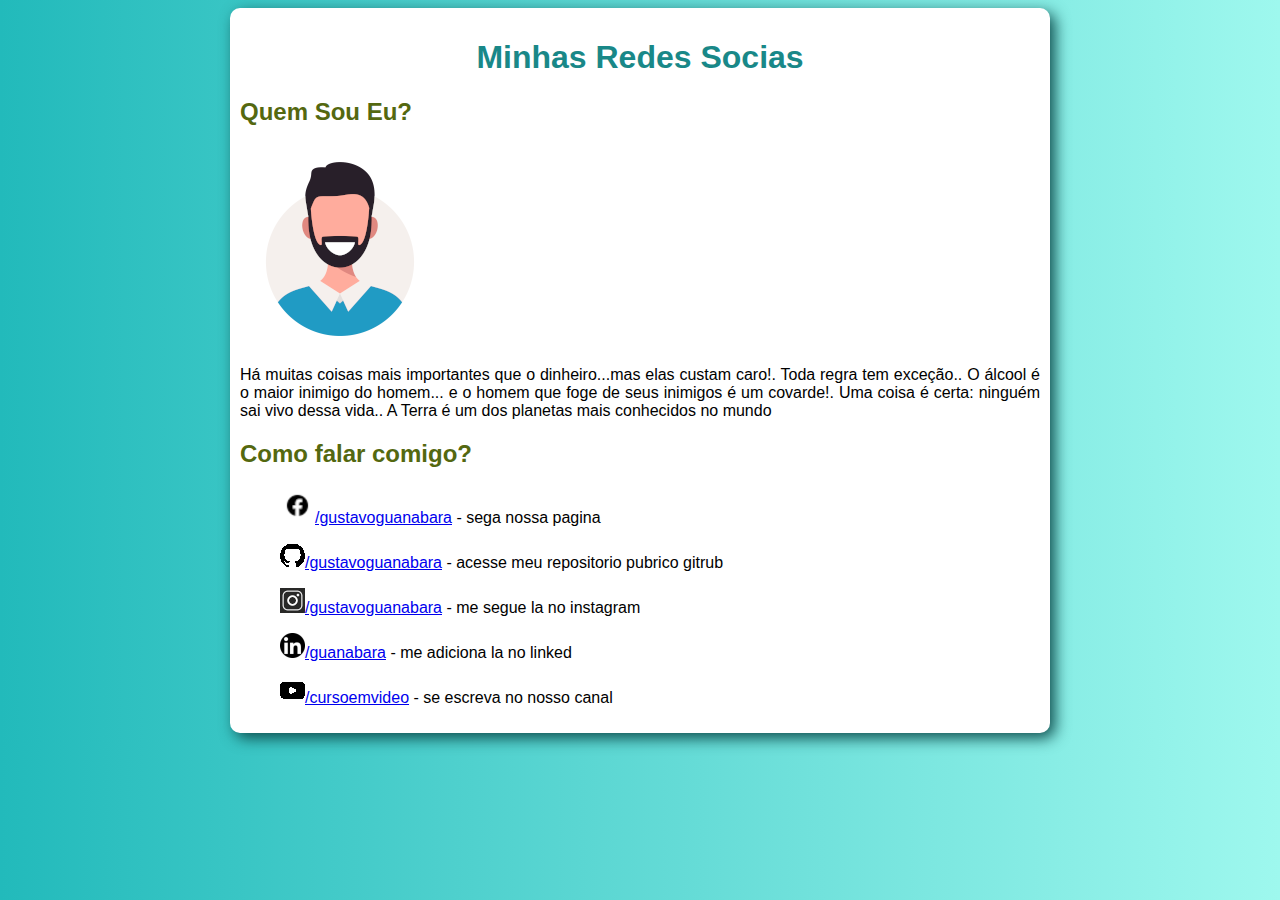
<file: projeto 01/index.html>
<!DOCTYPE html>
<html lang="pt-br">
<head>
    <meta charset="UTF-8">
    <meta http-equiv="X-UA-Compatible" content="IE=edge">
    <meta name="viewport" content="width=device-width, initial-scale=1.0">
    <title>Social</title>
    <link rel="stylesheet" href="style.css">
</head>
<body>
    <main>
        <h1>
            Minhas Redes Socias
        </h1>
        <h2>
            Quem Sou Eu?
        </h2>
        <img src="imagens/homem200.png" alt="homem">
        <p>
            Há muitas coisas mais importantes que o dinheiro...mas elas custam caro!. Toda regra tem exceção.. O álcool é o maior inimigo do homem... e o homem que foge de seus inimigos é um covarde!. Uma coisa é certa: ninguém sai vivo dessa vida.. A Terra é um dos planetas mais conhecidos no mundo
        </p>
        <h2>
            Como falar comigo?
        </h2>

        <ol>
            <p>
                <img src="imagens/facebook35.png " alt="facebook"><a href="https://www.facebook.com/gustavoguanabara/?locale=pt_BR" target="_blank">/gustavoguanabara</a> - sega  nossa  pagina
            </p>
            <p>
                <img src="imagens/gitrub25.png" alt="gitrub"><a href="https://github.com/gustavoguanabara" target="_blank">/gustavoguanabara</a> - acesse meu repositorio pubrico gitrub
            </p>
            <p>
                <img src="imagens/insta25.png" alt="instagram"><a href="https://www.instagram.com/gustavoguanabara/" target="_blank">/gustavoguanabara</a> - me segue la no instagram
            </p>
            <p>
                <img src="imagens/linked25.png" alt="linked"><a href="https://br.linkedin.com/in/guanabara" target="_blank">/guanabara</a> - me  adiciona la no linked
            </p>
            <p>
                <img src="imagens/youtube25.png" alt="youtube"><a href="https://www.youtube.com/channel/UCrWvhVmt0Qac3HgsjQK62FQ" target="_blank">/cursoemvideo</a> - se escreva no nosso canal
            </p>
        </ol>
        
    </main>
</body>
</html>
</file>
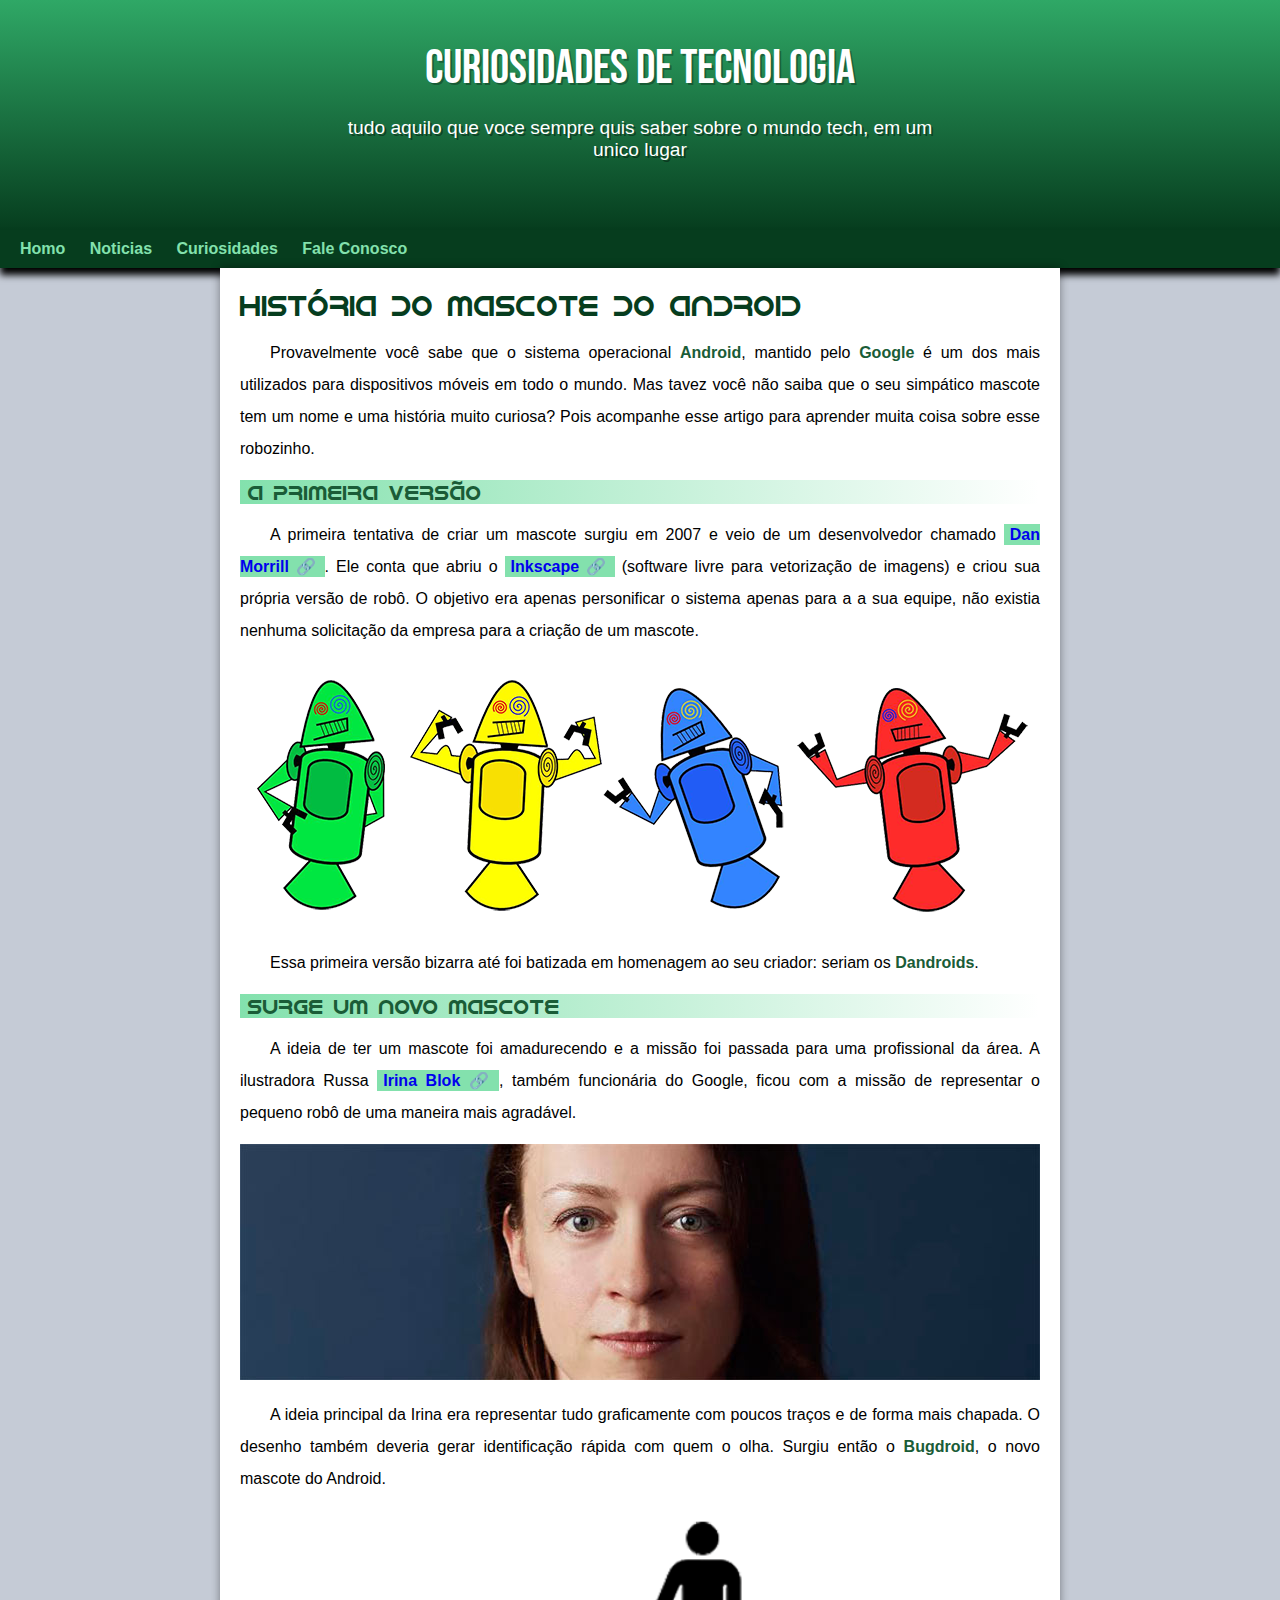
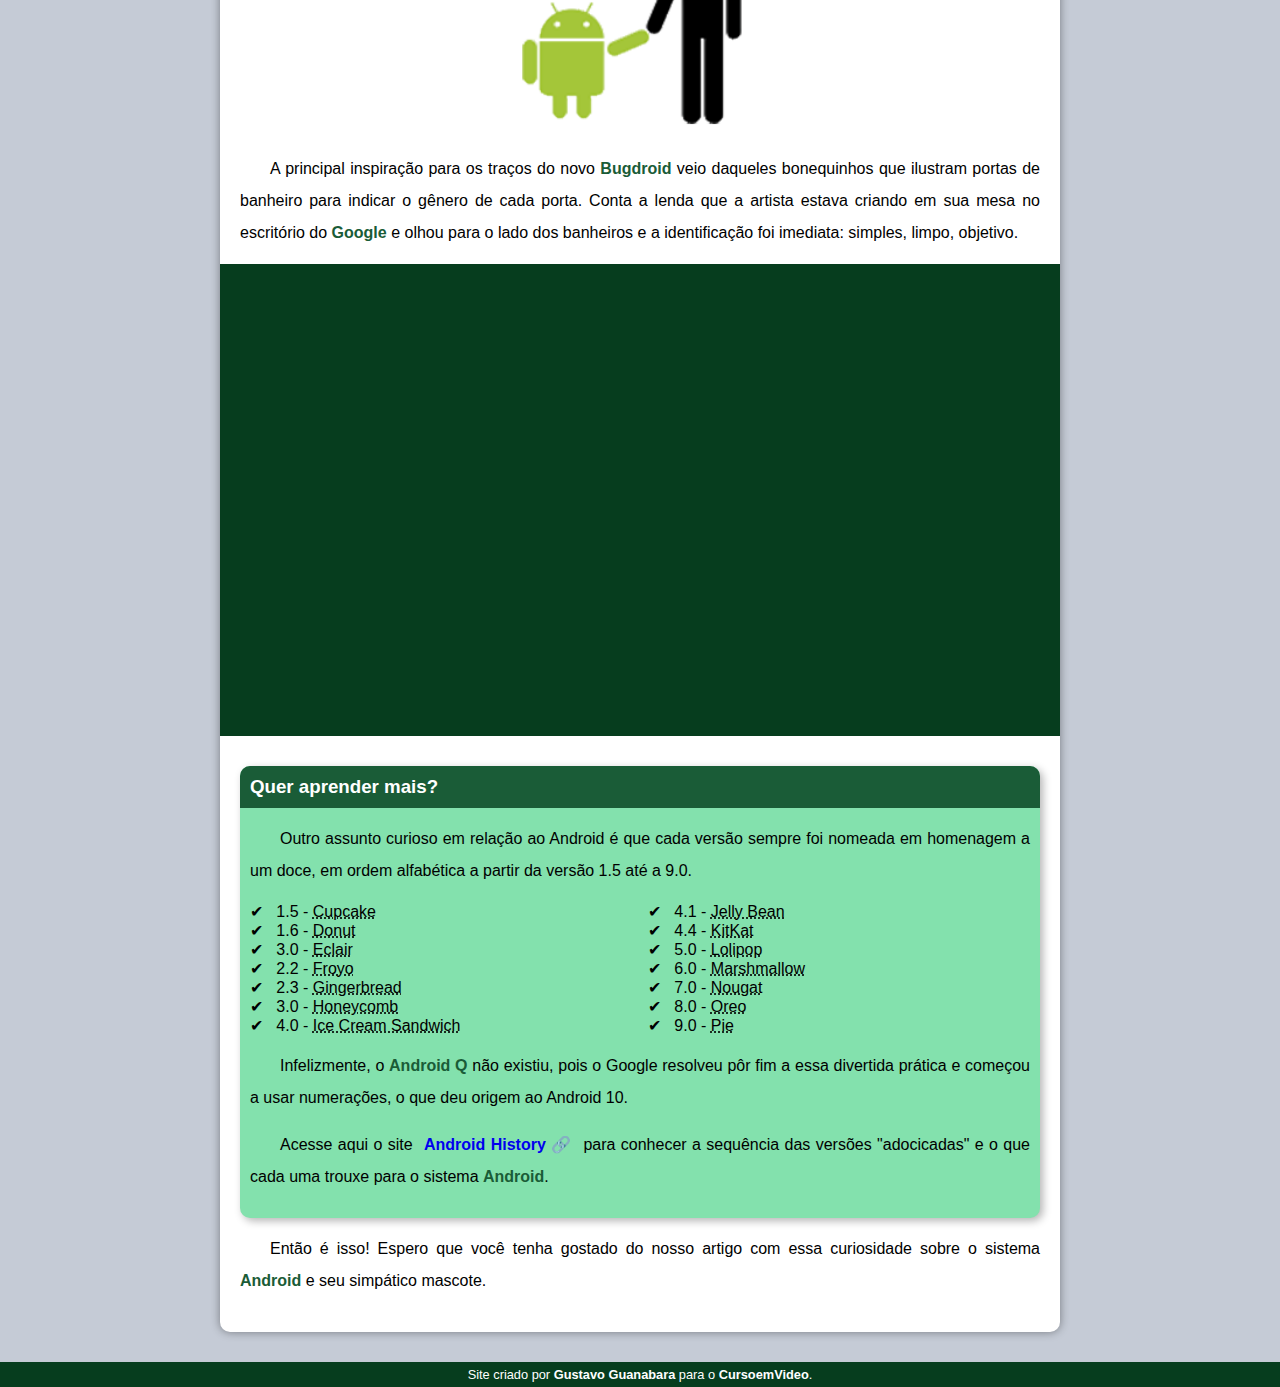
<file: projeto 02 com ajuda do Gustavo Guanabara/index.html>
<!DOCTYPE html>
<html lang="pt-br">
<head>
    <meta charset="UTF-8">
    <meta http-equiv="X-UA-Compatible" content="IE=edge">
    <meta name="viewport" content="width=device-width, initial-scale=1.0">
    <title>Document</title>
    <link rel="shortcut icon" href="imagens/favicon.ico" type="image/x-icon">
    <link rel="stylesheet" href="estilo/style.css">
</head>
<body>
    <header>
        <h1>Curiosidades de tecnologia</h1>
        <p>tudo aquilo que voce sempre quis saber sobre o mundo tech, em um unico lugar
        </p>
    </header>
    <nav>
        <a href="#">Homo</a>
        <a href="#">Noticias</a>
        <a href="#">Curiosidades</a>
        <a href="#">Fale Conosco</a>
    </nav>
    <main>
        <article>
            <h1>
                História do Mascote do Android
            </h1>

            <p>
                Provavelmente você sabe que o sistema operacional <strong>Android</strong>, mantido pelo <strong>Google</strong> é um dos mais utilizados para dispositivos móveis em todo o mundo. Mas tavez você não saiba que o seu simpático mascote tem um nome e uma história muito curiosa? Pois acompanhe esse artigo para aprender muita coisa sobre esse robozinho.
            </p>

            <h2>
                A primeira versão
            </h2>

            <p>
                A primeira tentativa de criar um mascote surgiu em 2007 e veio de um desenvolvedor chamado <a href="https://androidcommunity.com/dan-morrill-shows-us-the-android-mascot-that-almost-was-20130103/" target="_blank" class="externo">Dan Morrill</a>. Ele conta que abriu o <a href="https://inkscape.org/pt-br/" target="_blank" class="externo">Inkscape</a> (software livre para vetorização de imagens) e criou sua própria versão de robô. O objetivo era apenas personificar o sistema apenas para a a sua equipe, não existia nenhuma solicitação da empresa para a criação de um mascote.
            </p>

            <picture>
                <source media="(max-width: 670px)" srcset="imagens/dan-droids-pq.png">
                <img src="imagens/dan-droids.png" alt="primeiro mascote do Android">
            </picture>

            <p>
                Essa primeira versão bizarra até foi batizada em homenagem ao seu criador: seriam os <strong>Dandroids</strong>.
            </p>

            <h2>
                Surge um novo mascote
            </h2>

            <p>
                A ideia de ter um mascote foi amadurecendo e a missão foi passada para uma profissional da área. A ilustradora Russa <a href="https://www.irinablok.com/" target="_blank" class="externo">Irina Blok</a>, também funcionária do Google, ficou com a missão de representar o pequeno robô de uma maneira mais agradável.
            </p>

            <picture>
                <source media="(max-width: 670px)" srcset="imagens/irina-blok-pq.jpg">
                <img src="imagens/irina-blok.jpg" alt="irina">
            </picture>

            <p>
                A ideia principal da Irina era representar tudo graficamente com poucos traços e de forma mais chapada. O desenho também deveria gerar identificação rápida com quem o olha. Surgiu então o <strong>Bugdroid</strong>, o novo mascote do Android.
            </p>

            <img src="imagens/bugdroid.png" class="pequena" alt="Bugdroid">

            <p>
                A principal inspiração para os traços do novo <strong>Bugdroid</strong> veio daqueles bonequinhos que ilustram portas de banheiro para indicar o gênero de cada porta. Conta a lenda que a artista estava criando em sua mesa no escritório do <strong>Google</strong> e olhou para o lado dos banheiros e a identificação foi imediata: simples, limpo, objetivo.
            </p>

            <div class="video">
                <iframe width="560" height="315" src="https://www.youtube.com/embed/l2UDgpLz20M" title="YouTube video player" frameborder="0" allow="accelerometer; autoplay; clipboard-write; encrypted-media; gyroscope; picture-in-picture; web-share" allowfullscreen></iframe>
            </div>
            
            <aside>
                <h3>
                    Quer aprender mais?
                </h3>
                <p>
                    Outro assunto curioso em relação ao Android é que cada versão sempre foi nomeada em homenagem a um doce, em ordem alfabética a partir da versão 1.5 até a 9.0.
                </p>
                <ul>
                    <li>
                        1.5 - <abbr title="Bolo de Copo">Cupcake</abbr>
                    </li>
                    <li>
                        1.6 - <abbr title="Rosquinha">Donut</abbr>
                    </li>
                    <li>
                        3.0 - <abbr title="Bamba">Eclair</abbr>
                    </li>
                    <li>
                        2.2 - <abbr title="Iogurte Congelado">Froyo</abbr>
                    </li>
                    <li>
                        2.3 - <abbr title="Biscoito de Gengibre">Gingerbread</abbr>
                    </li>
                    <li>
                        3.0 - <abbr title="Favo de Mel">Honeycomb</abbr>
                    </li>
                    <li>
                        4.0 - <abbr title="Saunduiche de Sorvete">Ice Cream Sandwich</abbr>
                    </li>
                    <li>
                        4.1 - <abbr title="Jujuba">Jelly Bean</abbr>
                    </li>
                    <li>
                        4.4 - <abbr title="KitKat">KitKat</abbr>
                    </li>
                    <li>
                        5.0 - <abbr title="Pirulito">Lolipop</abbr>
                    </li>
                    <li>
                        6.0 - <abbr title="Marshmallow">Marshmallow</abbr>
                    </li>
                    <li>
                        7.0 - <abbr title="torrone">Nougat</abbr>
                    </li>
                    <li>
                        8.0 - <abbr title="Oreo">Oreo</abbr>
                    </li>
                    <li>
                        9.0 - <abbr title="Torta">Pie</abbr>
                    </li>
                </ul>
                
                <p>
                    Infelizmente, o <strong>Android Q</strong> não existiu, pois o Google resolveu pôr fim a essa divertida prática e começou a usar numerações, o que deu origem ao Android 10.
                </p>
                <p>
                    Acesse aqui o site <a href="https://www.android.com/intl/en_uk/history/" target="_blank" class="externo">Android History</a> para conhecer a sequência das versões "adocicadas" e o que cada uma trouxe para o sistema <strong>Android</strong>.
                </p>
                
            </aside>
            
            <p>
                Então é isso! Espero que você tenha gostado do nosso artigo com essa curiosidade sobre o sistema <strong>Android</strong> e seu simpático mascote.
            </p>
        </article>
    </main>
    <footer>
        <p>
            Site criado por <a href="https://gustavoguanabara.github.io/" target="_blank">Gustavo Guanabara</a> para o <a href="https://www.cursoemvideo.com/" target="_blank">CursoemVideo</a>.
        </p>
    </footer>
</body>
</html>
</file>
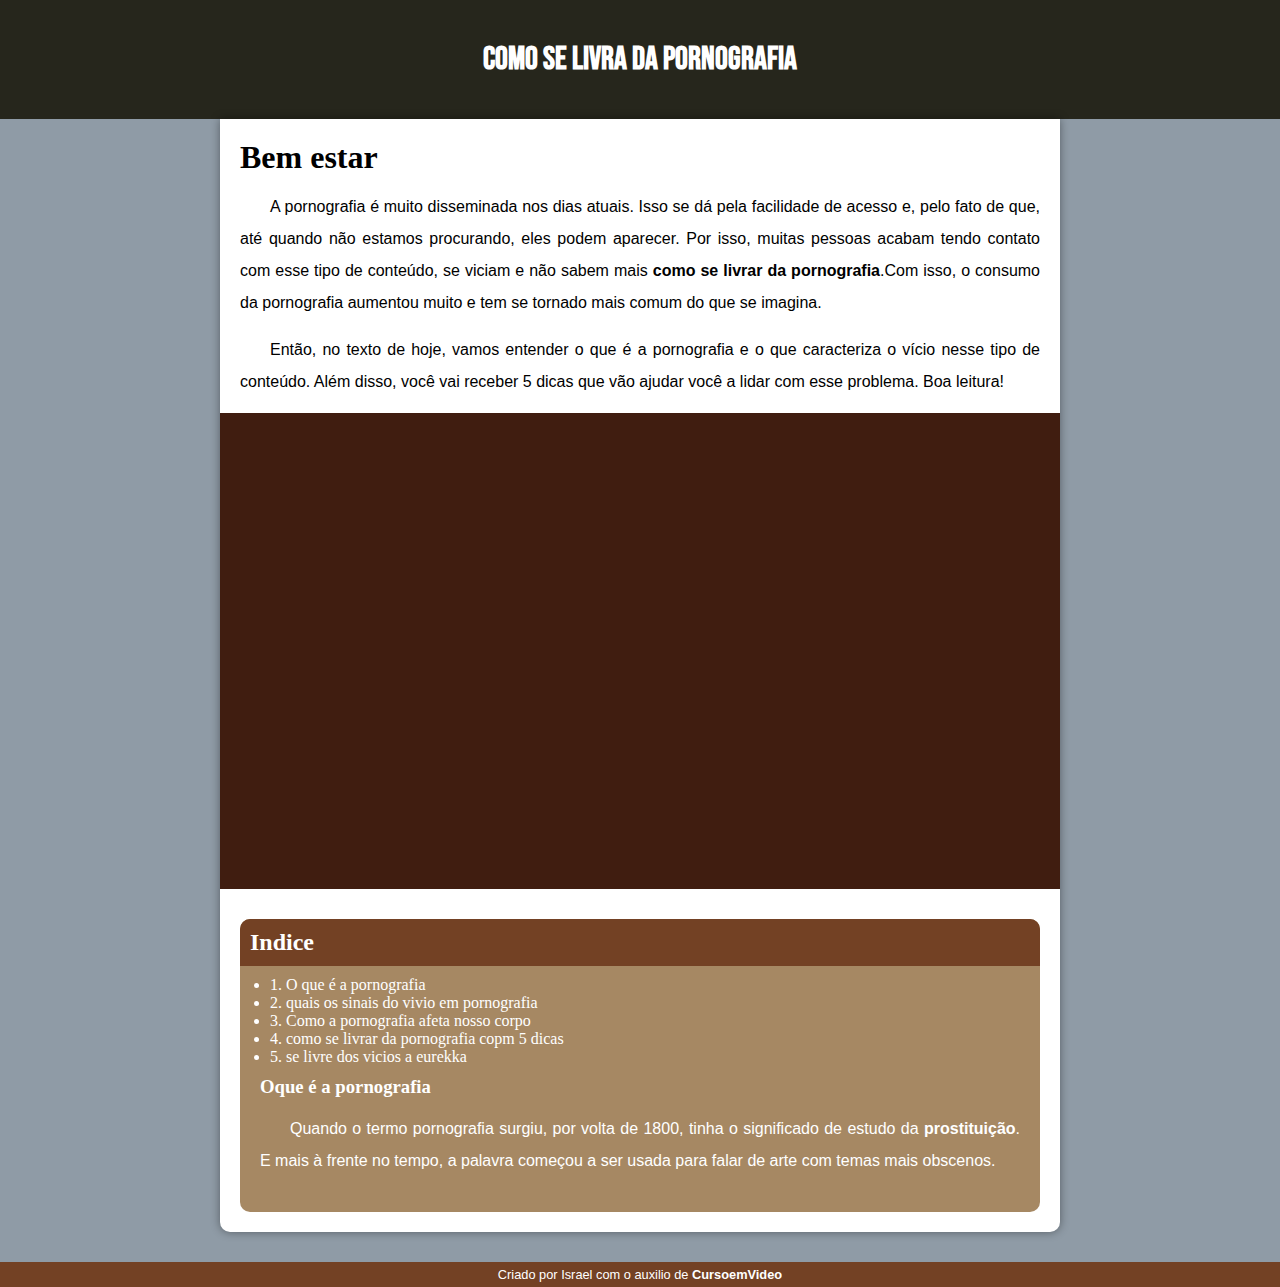
<file: projeto 03/index.html>
<!DOCTYPE html>
<html lang="en">
<head>
    <meta charset="UTF-8">
    <meta http-equiv="X-UA-Compatible" content="IE=edge">
    <meta name="viewport" content="width=device-width, initial-scale=1.0">
    <title>Document</title>
    <link rel="stylesheet" href="style.css">
    
</head>
<body>
    
        <header>
            <h1>Como se livra da pornografia</h1>
        </header>
    
    <main>
        <article>
            <h1>Bem estar</h1>

            <p>A pornografia é muito disseminada nos dias atuais. Isso se dá pela facilidade de acesso e, pelo fato de que, até quando não estamos procurando, eles podem aparecer. Por isso, muitas pessoas acabam tendo contato com esse tipo de conteúdo, se viciam e não sabem mais <strong>como se livrar da pornografia</strong>.Com isso, o consumo da pornografia aumentou muito e tem se tornado mais comum do que se imagina.</p>

            <p>
                Então, no texto de hoje, vamos entender o que é a pornografia e o que caracteriza o vício nesse tipo de conteúdo. Além disso, você vai receber 5 dicas que vão ajudar você a lidar com esse problema.
                Boa leitura!
            </p>

            <div class="video">
                <iframe width="560" height="315" src="https://www.youtube.com/embed/tV1_vaTP_jE" title="YouTube video player" frameborder="0" allow="accelerometer; autoplay; clipboard-write; encrypted-media; gyroscope; picture-in-picture; web-share" allowfullscreen></iframe>
            </div>

            <aside>
                <h2>Indice</h2>
                <ul>
                    <li>
                        1. O que é a pornografia
                    </li>

                    <li>
                        2. quais os sinais do vivio em pornografia
                    </li>

                    <li>
                        3. Como a pornografia afeta nosso corpo
                    </li>

                    <li>
                        4. como se livrar da pornografia copm 5 dicas
                    </li>

                    <li>
                        5. se livre dos vicios a eurekka
                    </li>
                </ul>

                <h3>Oque é a pornografia</h2>

                <p>Quando o termo pornografia surgiu, por volta de 1800, tinha o significado de estudo da <strong>prostituição</strong>. E mais à frente no tempo, a palavra começou a ser usada para falar de arte com temas mais obscenos.</p>

            </aside>
        </article>
    </main>
    <footer>
        <p>Criado por Israel com o auxilio de <strong><a href="https://www.youtube.com/@CursoemVideo">CursoemVideo</a></strong></p>
    </footer>
</body>
</html>
</file>
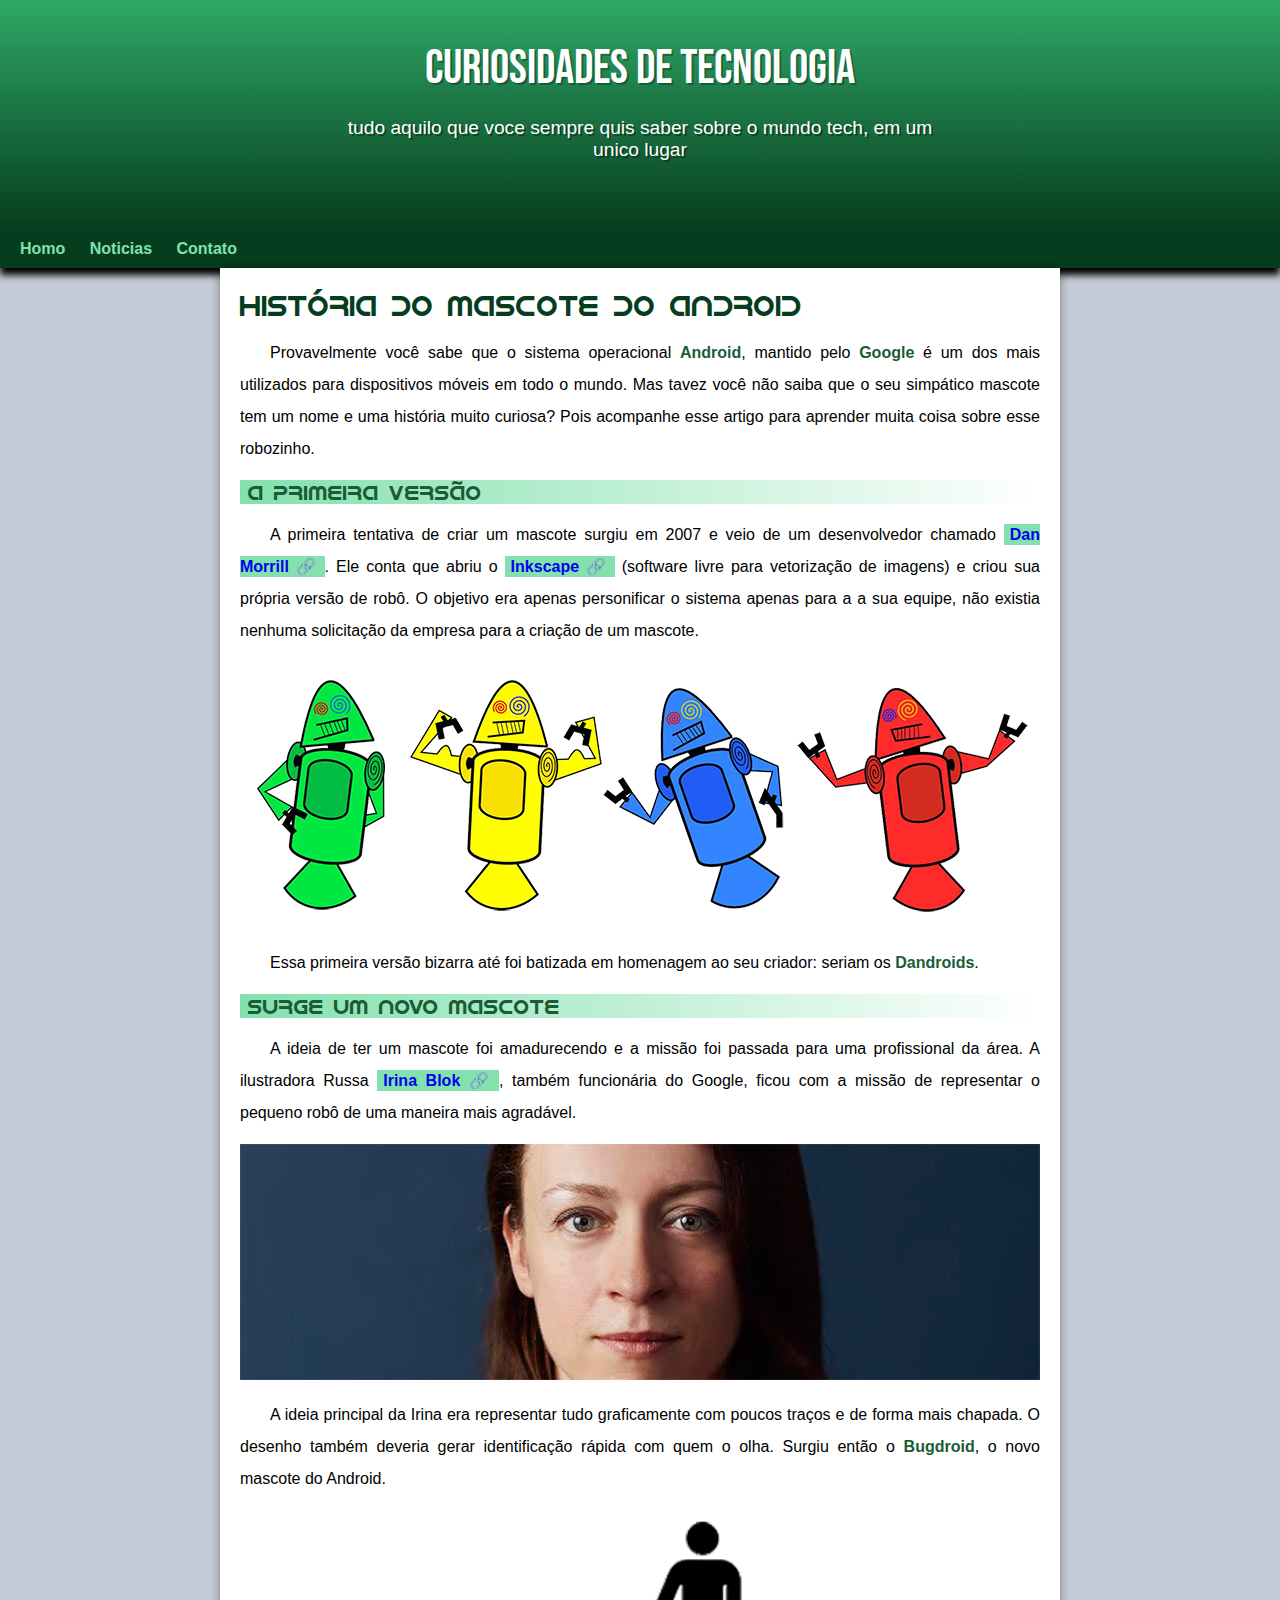
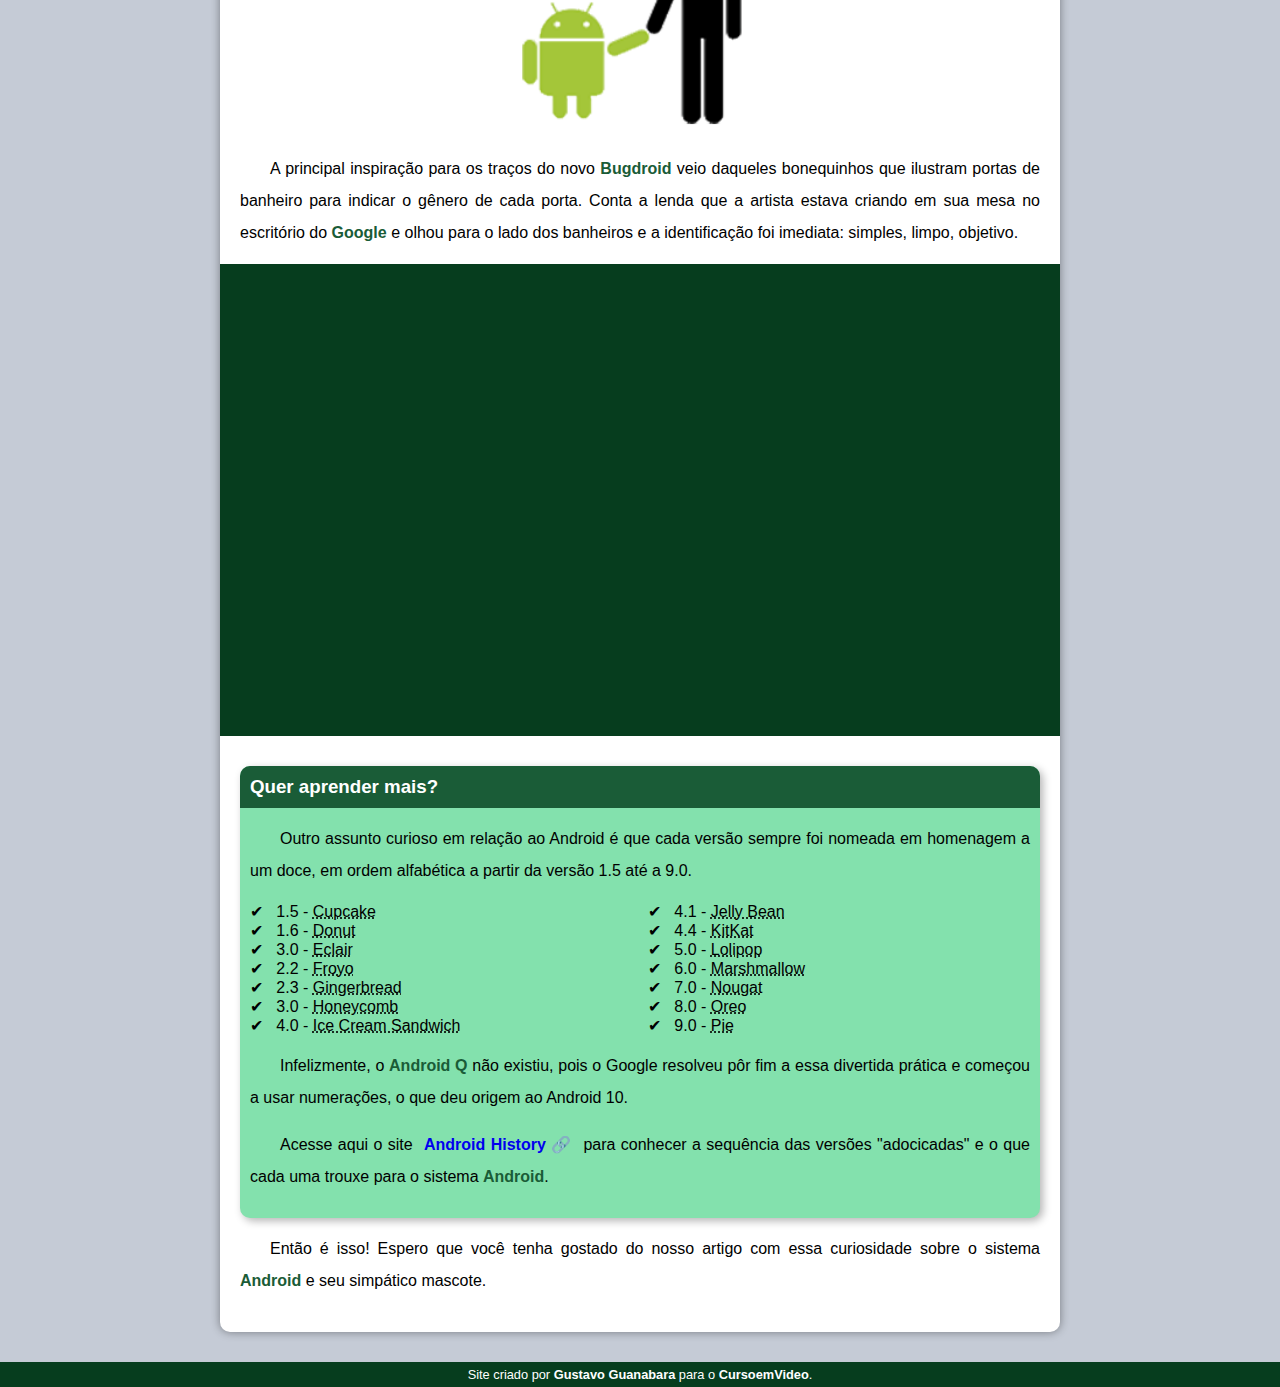
<file: projeto02 com ajuda do Gustavo Guanabara/index.html>
<!DOCTYPE html>
<html lang="pt-br">
<head>
    <meta charset="UTF-8">
    <meta http-equiv="X-UA-Compatible" content="IE=edge">
    <meta name="viewport" content="width=device-width, initial-scale=1.0">
    <title>Document</title>
    <link rel="shortcut icon" href="imagens/favicon.ico" type="image/x-icon">
    <link rel="stylesheet" href="estilo/style.css">
</head>
<body>
    <header>
        <h1>Curiosidades de tecnologia</h1>
        <p>tudo aquilo que voce sempre quis saber sobre o mundo tech, em um unico lugar
        </p>
    </header>
    <nav>
        <a href="#">Homo</a>
        <a href="#">Noticias</a>
        <a href="#">Contato</a>
    </nav>
    <main>
        <article>
            <h1>
                História do Mascote do Android
            </h1>

            <p>
                Provavelmente você sabe que o sistema operacional <strong>Android</strong>, mantido pelo <strong>Google</strong> é um dos mais utilizados para dispositivos móveis em todo o mundo. Mas tavez você não saiba que o seu simpático mascote tem um nome e uma história muito curiosa? Pois acompanhe esse artigo para aprender muita coisa sobre esse robozinho.
            </p>

            <h2>
                A primeira versão
            </h2>

            <p>
                A primeira tentativa de criar um mascote surgiu em 2007 e veio de um desenvolvedor chamado <a href="https://androidcommunity.com/dan-morrill-shows-us-the-android-mascot-that-almost-was-20130103/" target="_blank" class="externo">Dan Morrill</a>. Ele conta que abriu o <a href="https://inkscape.org/pt-br/" target="_blank" class="externo">Inkscape</a> (software livre para vetorização de imagens) e criou sua própria versão de robô. O objetivo era apenas personificar o sistema apenas para a a sua equipe, não existia nenhuma solicitação da empresa para a criação de um mascote.
            </p>

            <picture>
                <source media="(max-width: 670px)" srcset="imagens/dan-droids-pq.png">
                <img src="imagens/dan-droids.png" alt="primeiro mascote do Android">
            </picture>

            <p>
                Essa primeira versão bizarra até foi batizada em homenagem ao seu criador: seriam os <strong>Dandroids</strong>.
            </p>

            <h2>
                Surge um novo mascote
            </h2>

            <p>
                A ideia de ter um mascote foi amadurecendo e a missão foi passada para uma profissional da área. A ilustradora Russa <a href="https://www.irinablok.com/" target="_blank" class="externo">Irina Blok</a>, também funcionária do Google, ficou com a missão de representar o pequeno robô de uma maneira mais agradável.
            </p>

            <picture>
                <source media="(max-width: 670px)" srcset="imagens/irina-blok-pq.jpg">
                <img src="imagens/irina-blok.jpg" alt="irina">
            </picture>

            <p>
                A ideia principal da Irina era representar tudo graficamente com poucos traços e de forma mais chapada. O desenho também deveria gerar identificação rápida com quem o olha. Surgiu então o <strong>Bugdroid</strong>, o novo mascote do Android.
            </p>

            <img src="imagens/bugdroid.png" class="pequena" alt="Bugdroid">

            <p>
                A principal inspiração para os traços do novo <strong>Bugdroid</strong> veio daqueles bonequinhos que ilustram portas de banheiro para indicar o gênero de cada porta. Conta a lenda que a artista estava criando em sua mesa no escritório do <strong>Google</strong> e olhou para o lado dos banheiros e a identificação foi imediata: simples, limpo, objetivo.
            </p>

            <div class="video">
                <iframe width="560" height="315" src="https://www.youtube.com/embed/l2UDgpLz20M" title="YouTube video player" frameborder="0" allow="accelerometer; autoplay; clipboard-write; encrypted-media; gyroscope; picture-in-picture; web-share" allowfullscreen></iframe>
            </div>
            
            <aside>
                <h3>
                    Quer aprender mais?
                </h3>
                <p>
                    Outro assunto curioso em relação ao Android é que cada versão sempre foi nomeada em homenagem a um doce, em ordem alfabética a partir da versão 1.5 até a 9.0.
                </p>
                <ul>
                    <li>
                        1.5 - <abbr title="Bolo de Copo">Cupcake</abbr>
                    </li>
                    <li>
                        1.6 - <abbr title="Rosquinha">Donut</abbr>
                    </li>
                    <li>
                        3.0 - <abbr title="Bamba">Eclair</abbr>
                    </li>
                    <li>
                        2.2 - <abbr title="Iogurte Congelado">Froyo</abbr>
                    </li>
                    <li>
                        2.3 - <abbr title="Biscoito de Gengibre">Gingerbread</abbr>
                    </li>
                    <li>
                        3.0 - <abbr title="Favo de Mel">Honeycomb</abbr>
                    </li>
                    <li>
                        4.0 - <abbr title="Saunduiche de Sorvete">Ice Cream Sandwich</abbr>
                    </li>
                    <li>
                        4.1 - <abbr title="Jujuba">Jelly Bean</abbr>
                    </li>
                    <li>
                        4.4 - <abbr title="KitKat">KitKat</abbr>
                    </li>
                    <li>
                        5.0 - <abbr title="Pirulito">Lolipop</abbr>
                    </li>
                    <li>
                        6.0 - <abbr title="Marshmallow">Marshmallow</abbr>
                    </li>
                    <li>
                        7.0 - <abbr title="torrone">Nougat</abbr>
                    </li>
                    <li>
                        8.0 - <abbr title="Oreo">Oreo</abbr>
                    </li>
                    <li>
                        9.0 - <abbr title="Torta">Pie</abbr>
                    </li>
                </ul>
                
                <p>
                    Infelizmente, o <strong>Android Q</strong> não existiu, pois o Google resolveu pôr fim a essa divertida prática e começou a usar numerações, o que deu origem ao Android 10.
                </p>
                <p>
                    Acesse aqui o site <a href="https://www.android.com/intl/en_uk/history/" target="_blank" class="externo">Android History</a> para conhecer a sequência das versões "adocicadas" e o que cada uma trouxe para o sistema <strong>Android</strong>.
                </p>
                
            </aside>
            
            <p>
                Então é isso! Espero que você tenha gostado do nosso artigo com essa curiosidade sobre o sistema <strong>Android</strong> e seu simpático mascote.
            </p>
        </article>
    </main>
    <footer>
        <p>
            Site criado por <a href="https://gustavoguanabara.github.io/" target="_blank">Gustavo Guanabara</a> para o <a href="https://www.cursoemvideo.com/" target="_blank">CursoemVideo</a>.
        </p>
    </footer>
</body>
</html>
</file>
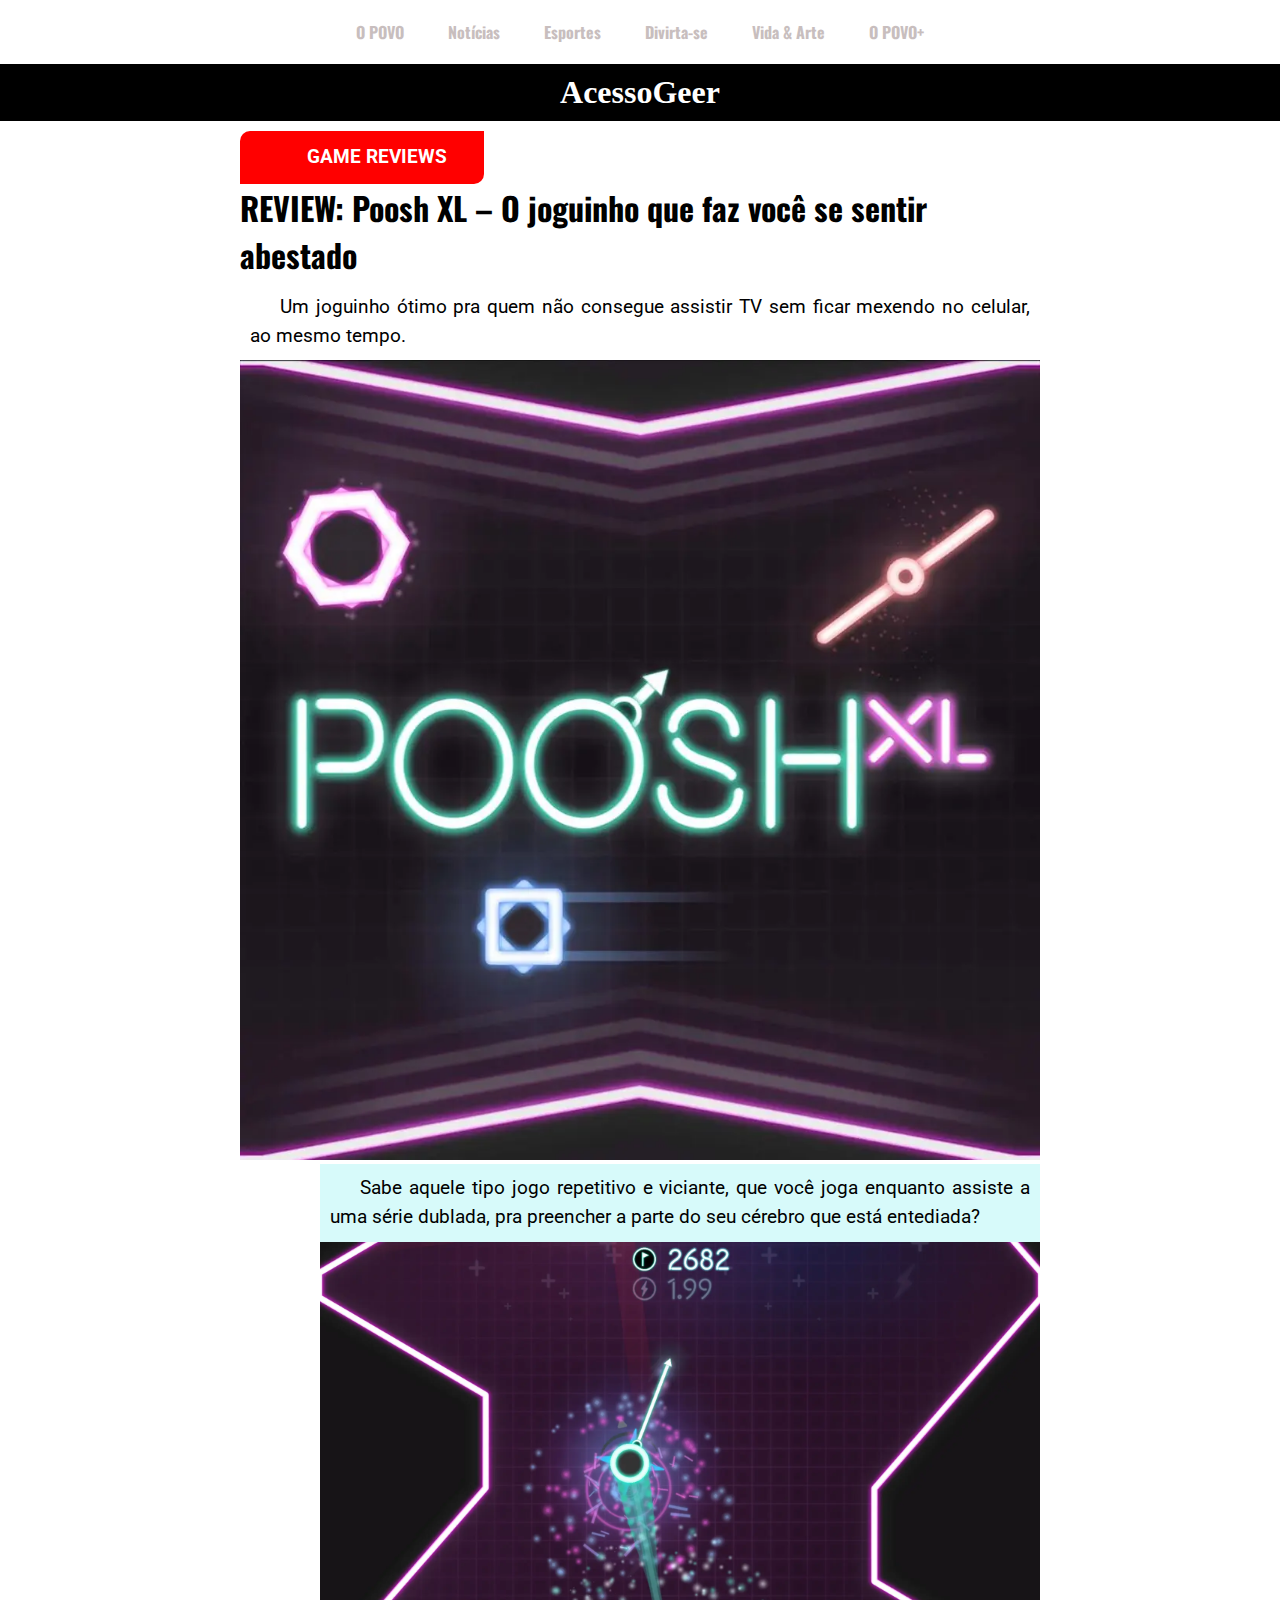
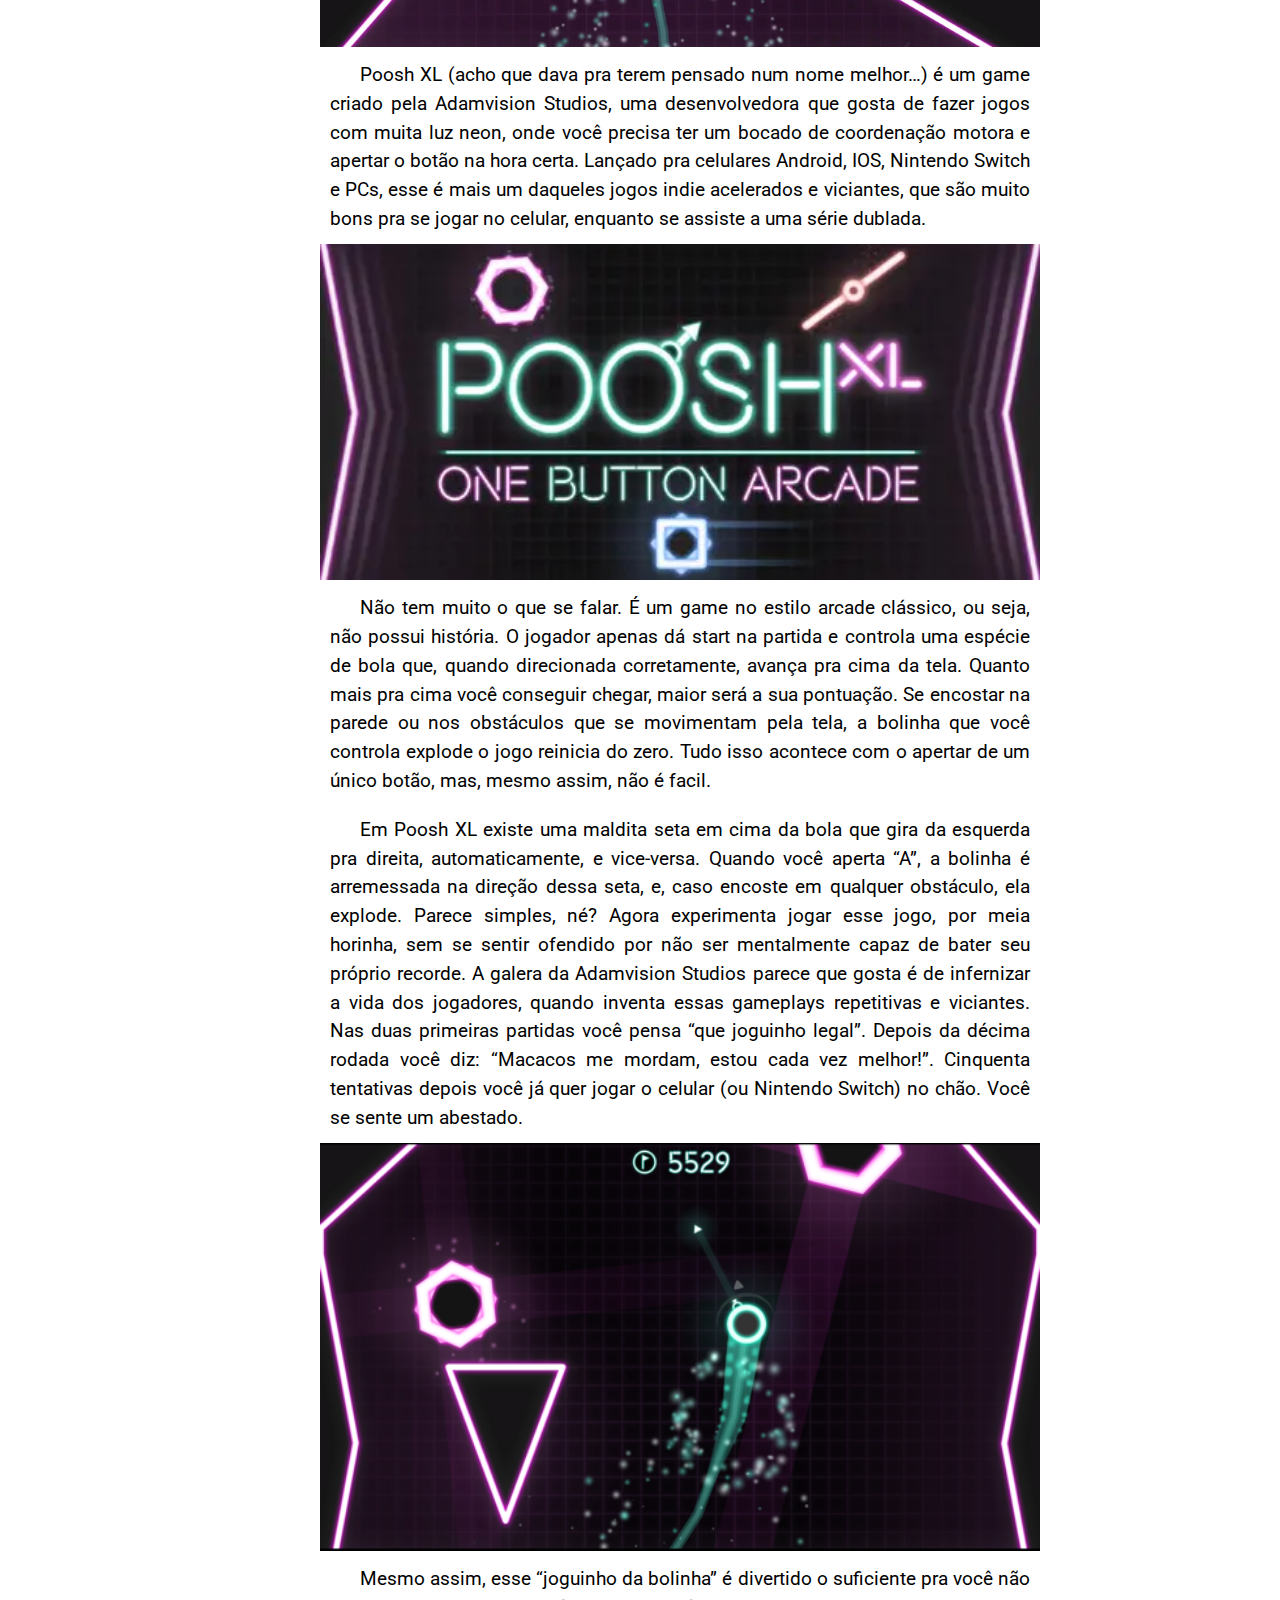
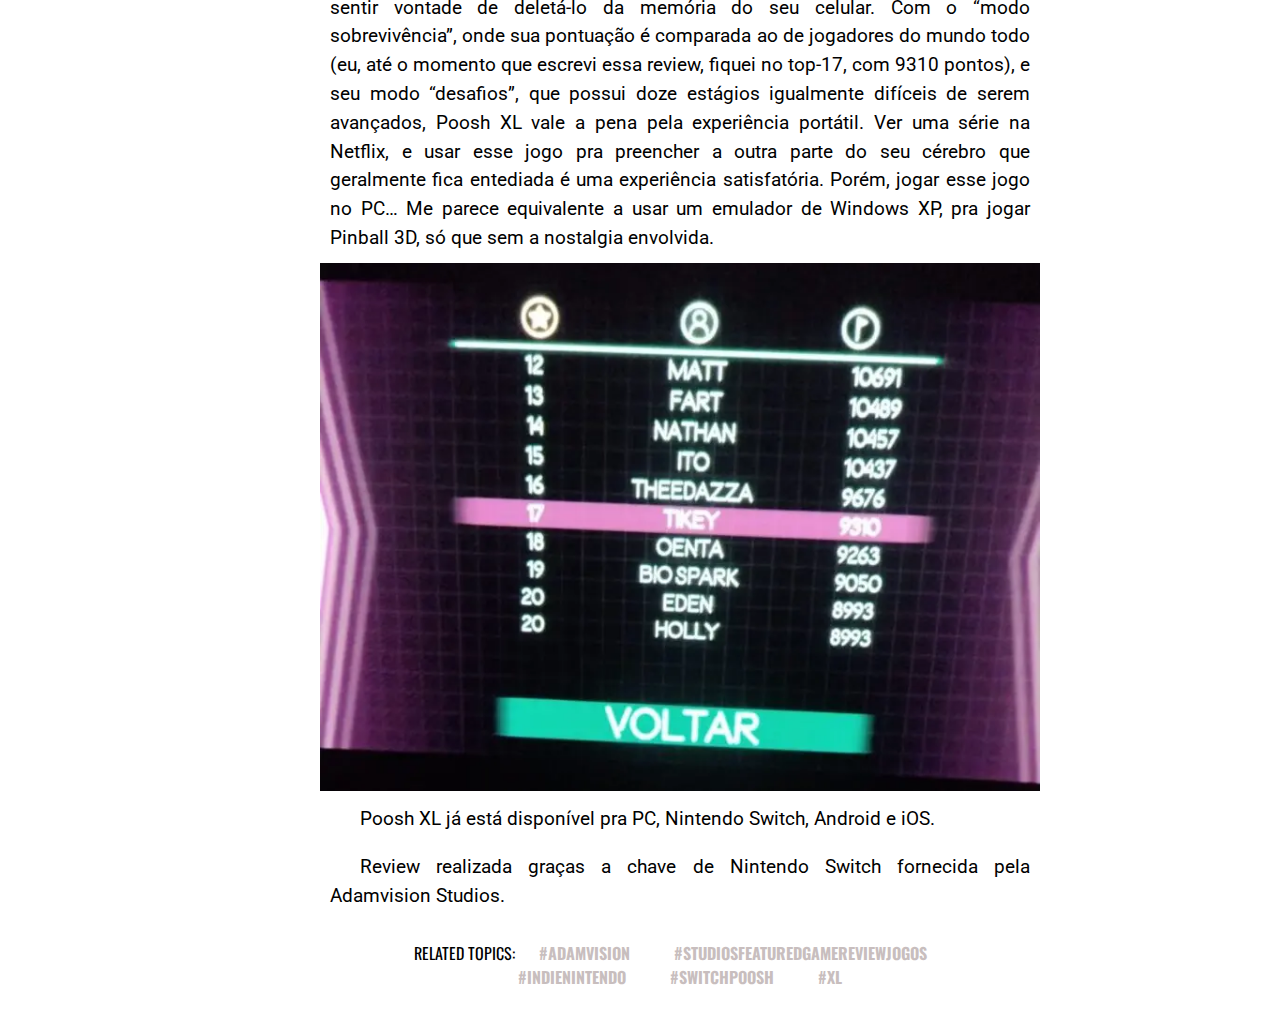
<file: projeto04/index.html>
<!DOCTYPE html>
<html lang="en">
<head>
    <meta charset="UTF-8">
    <meta http-equiv="X-UA-Compatible" content="IE=edge">
    <meta name="viewport" content="width=device-width, initial-scale=1.0">
    <title>Document</title>
    <link rel="stylesheet" href="styles/styles.css">
</head>
<body>
    <nav>
       <a href="#">O POVO</a>
       <a href="#">Notícias</a>
       <a href="#">Esportes</a>
       <a href="#">Divirta-se</a>
       <a href="#">Vida & Arte</a>
       <a href="#">O POVO+</a>
    </nav>
    <header>
        <h1>AcessoGeer</h1>
    </header>
    <main>
        <article>
            <div class="review">
                <p>GAME REVIEWS</p>
            </div>

            <h1>REVIEW: Poosh XL – O joguinho que faz você se sentir abestado</h1>

            <p>Um joguinho ótimo pra quem não consegue assistir TV sem ficar mexendo no celular, ao mesmo tempo.</p>

            <picture>
                <img src="imagens/img1.jpg" alt="fotodogame">
            </picture>

            <div class="conteiner">
                <div class="p1">
                    <p>Sabe aquele tipo jogo repetitivo e viciante, que você joga enquanto assiste a uma série dublada, pra preencher a parte do seu cérebro que está entediada?</p>
                </div>
                <picture>
                    <img src="imagens/img2.jpg" alt="fotodogame02">
                </picture>
                <p>Poosh XL (acho que dava pra terem pensado num nome melhor…) é um game criado pela Adamvision Studios, uma desenvolvedora que gosta de fazer jogos com muita luz neon, onde você precisa ter um bocado de coordenação motora e apertar o botão na hora certa. Lançado pra celulares Android, IOS, Nintendo Switch e PCs, esse é mais um daqueles jogos indie acelerados e viciantes, que são muito bons pra se jogar no celular, enquanto se assiste a uma série dublada.</p>
                <picture>
                    <img src="imagens/img3.jpg" alt="fotodogame03">
                </picture>
                <p>Não tem muito o que se falar. É um game no estilo arcade clássico, ou seja, não possui história. O jogador apenas dá start na partida e controla uma espécie de bola que, quando direcionada corretamente, avança pra cima da tela. Quanto mais pra cima você conseguir chegar, maior será a sua pontuação. Se encostar na parede ou nos obstáculos que se movimentam pela tela, a bolinha que você controla explode o jogo reinicia do zero. Tudo isso acontece com o apertar de um único botão, mas, mesmo assim, não é facil.</p>
                <p>Em Poosh XL existe uma maldita seta em cima da bola que gira da esquerda pra direita, automaticamente, e vice-versa. Quando você aperta “A”, a bolinha é arremessada na direção dessa seta, e,  caso encoste em qualquer obstáculo, ela explode. Parece simples, né? Agora experimenta jogar esse jogo, por meia horinha, sem se sentir ofendido por não ser mentalmente capaz de bater seu próprio recorde. A galera da Adamvision Studios parece que gosta é de infernizar a vida dos jogadores, quando inventa essas gameplays repetitivas e viciantes. Nas duas primeiras partidas você pensa “que joguinho legal”. Depois da décima rodada você diz: “Macacos me mordam, estou cada vez melhor!”. Cinquenta tentativas depois você já quer jogar o celular (ou Nintendo Switch) no chão. Você se sente um abestado.</p>
                <picture>
                    <img src="imagens/img4.png" alt="fotodogame04">
                </picture>
                <p> Mesmo assim, esse “joguinho da bolinha” é divertido o suficiente pra você não sentir vontade de deletá-lo da memória do seu celular. Com o “modo sobrevivência”, onde sua pontuação é comparada ao de jogadores do mundo todo (eu, até o momento que escrevi essa review, fiquei no top-17, com 9310 pontos), e seu modo “desafios”, que possui doze estágios igualmente difíceis de serem avançados, Poosh XL vale a pena pela experiência portátil. Ver uma série na Netflix, e usar esse jogo pra preencher a outra parte do seu cérebro que geralmente fica entediada é uma experiência satisfatória. Porém, jogar esse jogo no PC… Me parece equivalente a usar um emulador de Windows XP, pra jogar Pinball 3D, só que sem a nostalgia envolvida.</p>
                <picture>
                    <img src="imagens/img5.jpg" alt="fotodogame05">
                </picture>
                <p>Poosh XL já está disponível pra PC, Nintendo Switch, Android e iOS.</p>
                <p>Review realizada graças a chave de Nintendo Switch fornecida pela Adamvision Studios.</p>
                 <nav>
                        RELATED TOPICS:
                        <a href="#">#ADAMVISION</a>
                        <a href="#">#STUDIOSFEATUREDGAMEREVIEWJOGOS</a>
                        <a href="#">#INDIENINTENDO</a>
                        <a href="#">#SWITCHPOOSH</a>
                        <a href="#">#XL</a>
                 </nav>
            </div>
            

            
        </article>
    </main>
</body>
</html>
</file>
<file: projeto 01/style.css>
@charset "UTF-8";

* {
    font-family: Arial, Helvetica, sans-serif;
}

body {
background-image: linear-gradient(to right, #22BABB, #9EF8EE);
}

main {
    background-color: white;
    border-radius: 10px;
    box-shadow: 5px 5px 15px #0d4d4d;
    width: 800px;
    padding: 10px;
    margin: auto;

}
h1 {
    text-align: center;
    color: #198888;
}

h2 {
    color: #546810;
}

p {
    text-align: justify;
}
</file>
<file: projeto 02 com ajuda do Gustavo Guanabara/estilo/style.css>
@charset "UTF-8";

@import url('https://fonts.googleapis.com/css2?family=Bebas+Neue&display=swap');

@font-face {
    font-family: android;
    src: url('../fontes/idroid.otf') format('opentype');
    font-weight: normal;
}



:root {
    --cor0: #c5cbd6;
    --cor1: #83e1ad;
    --cor2: #3ddc84;
    --cor3: #2fa866;
    --cor4: #1a5c37;
    --cor5: #063d1e;

    --fonte-padrao: Arial, Helvetica,sans-serif;
    --fonte-destaque: 'Bebas Neue', sans-serif;
    --fonte-android: 'android', cursive;
}

* {
    margin: 0px;
    padding: 0px;
}

body {
    background-color: var(--cor0);
    font-family: var(--fonte-padrao);
}

a.externo::after {
    content: '\00A0\1F517';
}

header{
    background-image: linear-gradient(to bottom, var(--cor3), var(--cor5));
    min-height: 150px;
    text-align: center;
    padding: 40px;
}

header > h1 {
    color: white;
    font-family: var(--fonte-destaque);
    font-size: 3em;
    font-weight: normal;
    margin-bottom: 20px;
    text-shadow: 2px 2px 0px rgba(0, 0, 0, 0.305);
}

header > p {
    color: white;
    font-size: 1.2em;
    color: white;
    max-width: 600px;
    padding-right: 10px;
    padding-left: 10px;
    margin: auto;
    margin-bottom: 20px;
    text-shadow: 2px 2px 0px rgba(0, 0, 0, 0.374);
}

nav {
    background-color: var(--cor5);
    padding: 10px;
    box-shadow: 0px 7px 7px black;
}

nav > a {
    color: var(--cor1);
    padding: 10px;
    border-radius: 5px;
    text-decoration: none;
    font-weight: bold;
    transition-duration: .5s;
}

nav > a:hover {
    background-color: var(--cor2);
    color: var(--cor5);
}

main {
    min-width: 300px;
    max-width: 800px;
    margin: auto;
    margin-bottom: 30px;
    padding: 20px;
    background-color: white;
    box-shadow: 0px 0px 10px rgba(0, 0, 0, 0.399);
    border-bottom-left-radius: 10px;
    border-bottom-right-radius: 10px;
}

main img {
    width: 100%;
}

main img.pequena {
    max-width: 350px;
    display: block;
    margin: auto;
}

main h1 {
    color: var(--cor5);
    font-family: var(--fonte-android);
    font-weight: normal;
    font-size: 1.8em;
}

main h2 {
    font-family: var(--fonte-android);
    color: var(--cor4);
    font-size: 1.3em;
    font-weight: normal;
    background-image: linear-gradient(to right, var(--cor1), transparent);
    text-indent: 8px;
}

main p {
    margin: 15px 0px ;
    text-align: justify;
    text-indent: 30px;
    font-size: 1em;
    line-height: 2em;
}

main strong {
    color: var(--cor4);
    font-weight: bold;
}

main a {
    text-decoration: none;
    font-weight: bold;
    background-color: var(--cor1);
    padding: 2px 6px;
}

main a:hover{
    text-decoration: underline;
    color: var(--cor4);
}

div.video {
    background-color: var(--cor5);
    margin: 0px -20px 30px -20px;
    padding: 20px;
    padding-bottom: 56.5%;
    position: relative;
}

div.video > iframe {
    position: absolute;
    top: 5%;
    left: 5%;
    width: 90%;
    height: 90%;
}

aside {
    background-color: var(--cor1);
    padding: 10px;
    border-radius: 10px;
    box-shadow: 3px 3px 8px rgba(0, 0, 0, 0.295);
}

aside > h3 {
    background-color: var(--cor4);
    color: white;
    padding: 10px;
    margin: -10px -10px 0px -10px;
    border-radius: 10px 10px 0px 0px;
}

aside > ul {
    list-style-type: '\2714\00A0\00A0' ;
    list-style-position: inside;
    columns: 2;
}

footer {
    background-color: var(--cor5);
    color: white; 
    text-align: center;
    font-size: 0.8em;
    padding: 5px;
}

footer a {
    color: white;
    font-weight: bold;
    text-decoration: none;
}

footer a:hover{
    text-decoration: underline;
    color: var(--cor1);
}
</file>
<file: projeto 03/style.css>
@charset "UTF-8";

@import url('https://fonts.googleapis.com/css2?family=Bebas+Neue&display=swap');

:root{
    --cor0: #8F9BA6;
    --cor1: #26261C;
    --cor2: #A68863;
    --cor3: #734124;
    --cor4: #401D10;

    --fonte-padrao: Arial, Helvetica,sans-serif;;
    --fonte-destaque: 'Bebas Neue', sans-serif;
}

* {
    margin: 0px;
    padding: 0px;
}

body {
    background-color: var(--cor0);
}

header {
    background-color: var(--cor1);
    min-width: 150px;
    padding: 40px;
}

header > h1 {
    font-family: var(--fonte-destaque);
    text-align: center;
    color: white;
}

main {
    background-color: white;
    min-width: 300px;
    max-width: 800px;
    margin: auto;
    margin-bottom: 30px;
    padding: 20px;
    box-shadow: 0px 0px 10px rgba(0, 0, 0, 0.399);
    border-bottom-left-radius: 10px;
    border-bottom-right-radius: 10px;

}


main p {
    font-family: var(--fonte-padrao);
    line-height: 2em;
    text-indent: 30px;
    text-align: justify;
    margin: 15px 0px;
}

div.video {
    background-color: var(--cor4);
    margin: 0px -20px 30px -20px;
    padding: 20px;
    padding-bottom: 57%;
    position: relative;
}

div.video > iframe{
    position: absolute;
    top: 5%;
    left: 5%;
    width: 90%;
    height: 90%;
}

aside {
background-color: var(--cor2);
color: white;
border-radius: 10px;
padding: 20px;
}

aside > h2 {
    background-color: var(--cor3);
    margin: -20px -20px 0px -20px;
    border-radius: 10px 10px 0px 0px;
    padding: 10px;
}

aside ul {
    padding: 10px;
}

footer {
    background-color: var(--cor3);
    color: white;
    text-align: center;
    font-size: 0.8em;
    padding: 5px;
}

footer a {
    color: white;
    font-weight: bold;
    text-decoration: none;
}

footer a:hover {
    text-decoration: underline;
    color: var(--cor4);
}

footer > p {
    font-family: var(--fonte-padrao);
}
</file>
<file: projeto02 com ajuda do Gustavo Guanabara/estilo/style.css>
@charset "UTF-8";

@import url('https://fonts.googleapis.com/css2?family=Bebas+Neue&display=swap');

@font-face {
    font-family: android;
    src: url('../fontes/idroid.otf') format('opentype');
    font-weight: normal;
}



:root {
    --cor0: #c5cbd6;
    --cor1: #83e1ad;
    --cor2: #3ddc84;
    --cor3: #2fa866;
    --cor4: #1a5c37;
    --cor5: #063d1e;

    --fonte-padrao: Arial, Helvetica,sans-serif;
    --fonte-destaque: 'Bebas Neue', sans-serif;
    --fonte-android: 'android', cursive;
}

* {
    margin: 0px;
    padding: 0px;
}

body {
    background-color: var(--cor0);
    font-family: var(--fonte-padrao);
}

a.externo::after {
    content: '\00A0\1F517';
}

header{
    background-image: linear-gradient(to bottom, var(--cor3), var(--cor5));
    min-height: 150px;
    text-align: center;
    padding: 40px;
}

header > h1 {
    color: white;
    font-family: var(--fonte-destaque);
    font-size: 3em;
    font-weight: normal;
    margin-bottom: 20px;
    text-shadow: 2px 2px 0px rgba(0, 0, 0, 0.305);
}

header > p {
    color: white;
    font-size: 1.2em;
    color: white;
    max-width: 600px;
    padding-right: 10px;
    padding-left: 10px;
    margin: auto;
    padding-bottom: 20px;
    text-shadow: 2px 2px 0px rgba(0, 0, 0, 0.374);
}

nav {
    background-color: var(--cor5);
    padding: 10px;
    box-shadow: 0px 7px 7px black;
}

nav > a {
    color: var(--cor1);
    padding: 10px;
    border-radius: 5px;
    text-decoration: none;
    font-weight: bold;
    transition-duration: .5s;
}

nav > a:hover {
    background-color: var(--cor2);
    color: var(--cor5);
}

main {
    min-width: 300px;
    max-width: 800px;
    margin: auto;
    margin-bottom: 30px;
    padding: 20px;
    background-color: white;
    box-shadow: 0px 0px 10px rgba(0, 0, 0, 0.399);
    border-bottom-left-radius: 10px;
    border-bottom-right-radius: 10px;
}

main img {
    width: 100%;
}

main img.pequena {
    max-width: 350px;
    display: block;
    margin: auto;
}

main h1 {
    color: var(--cor5);
    font-family: var(--fonte-android);
    font-weight: normal;
    font-size: 1.8em;
}

main h2 {
    font-family: var(--fonte-android);
    color: var(--cor4);
    font-size: 1.3em;
    font-weight: normal;
    background-image: linear-gradient(to right, var(--cor1), transparent);
    text-indent: 8px;
}

main p {
    margin: 15px 0px ;
    text-align: justify;
    text-indent: 30px;
    font-size: 1em;
    line-height: 2em;
}

main strong {
    color: var(--cor4);
    font-weight: bold;
}

main a {
    text-decoration: none;
    font-weight: bold;
    background-color: var(--cor1);
    padding: 2px 6px;
}

main a:hover{
    text-decoration: underline;
    color: var(--cor4);
}

div.video {
    background-color: var(--cor5);
    margin: 0px -20px 30px -20px;
    padding: 20px;
    padding-bottom: 56.5%;
    position: relative;
}

div.video > iframe {
    position: absolute;
    top: 5%;
    left: 5%;
    width: 90%;
    height: 90%;
}

aside {
    background-color: var(--cor1);
    padding: 10px;
    border-radius: 10px;
    box-shadow: 3px 3px 8px rgba(0, 0, 0, 0.295);
}

aside > h3 {
    background-color: var(--cor4);
    color: white;
    padding: 10px;
    margin: -10px -10px 0px -10px;
    border-radius: 10px 10px 0px 0px;
}

aside > ul {
    list-style-type: '\2714\00A0\00A0' ;
    list-style-position: inside;
    columns: 2;
}

footer {
    background-color: var(--cor5);
    color: white; 
    text-align: center;
    font-size: 0.8em;
    padding: 5px;
}

footer a {
    color: white;
    font-weight: bold;
    text-decoration: none;
}

footer a:hover{
    text-decoration: underline;
    color: var(--cor1);
}
</file>
<file: projeto04/styles/styles.css>
@charset "UTF-8";

@import url('https://fonts.googleapis.com/css2?family=Oswald:wght@200&display=swap');

@import url('https://fonts.googleapis.com/css2?family=Roboto:ital,wght@0,100;1,300&display=swap');

* {
    padding: 0px;
    margin: 0px;
}

nav {
    font-family: 'Oswald', sans-serif;
    padding: 20px;
    text-align: center;
}

nav > a {
    text-decoration: none;
    color: rgb(200, 190, 190);
    font-weight: bold;
    border-radius: 5px;
    padding: 20px;
}

header {
    padding: 10px;
    background-color: black;
    color: white;
    text-align: center;
}

main {
    max-width: 800px;
    padding: 10px;
    margin: auto;
}

.review {
    text-align: left;
    background-color: red;
    color: white;
    padding: 2px;
    max-width: 30%;
    border-top-left-radius: 10px;
    border-bottom-right-radius: 10px;
}

.review > p {
    text-align: center;
    font-family: 'Roboto', sans-serif;
    font-weight: bolder;
}

main h1 {
    font-family: 'Oswald', sans-serif;
    font-size: 2em;
    padding-bottom: 5px;
}

main p {
    text-indent: 30px;
    text-align: justify;
    font-family: 'Roboto', sans-serif;
    line-height: 1.5em;
    font-size: 1.2em;
    padding: 10px;

}

img {
    width: 100%;
}


.p1 {
    background-color: rgba(166, 244, 244, 0.448);
}

.conteiner {
    width: 90%;
    margin-left: auto;
}

.social {
}

.social > a > img {
    width: 5%;
}
</file>
